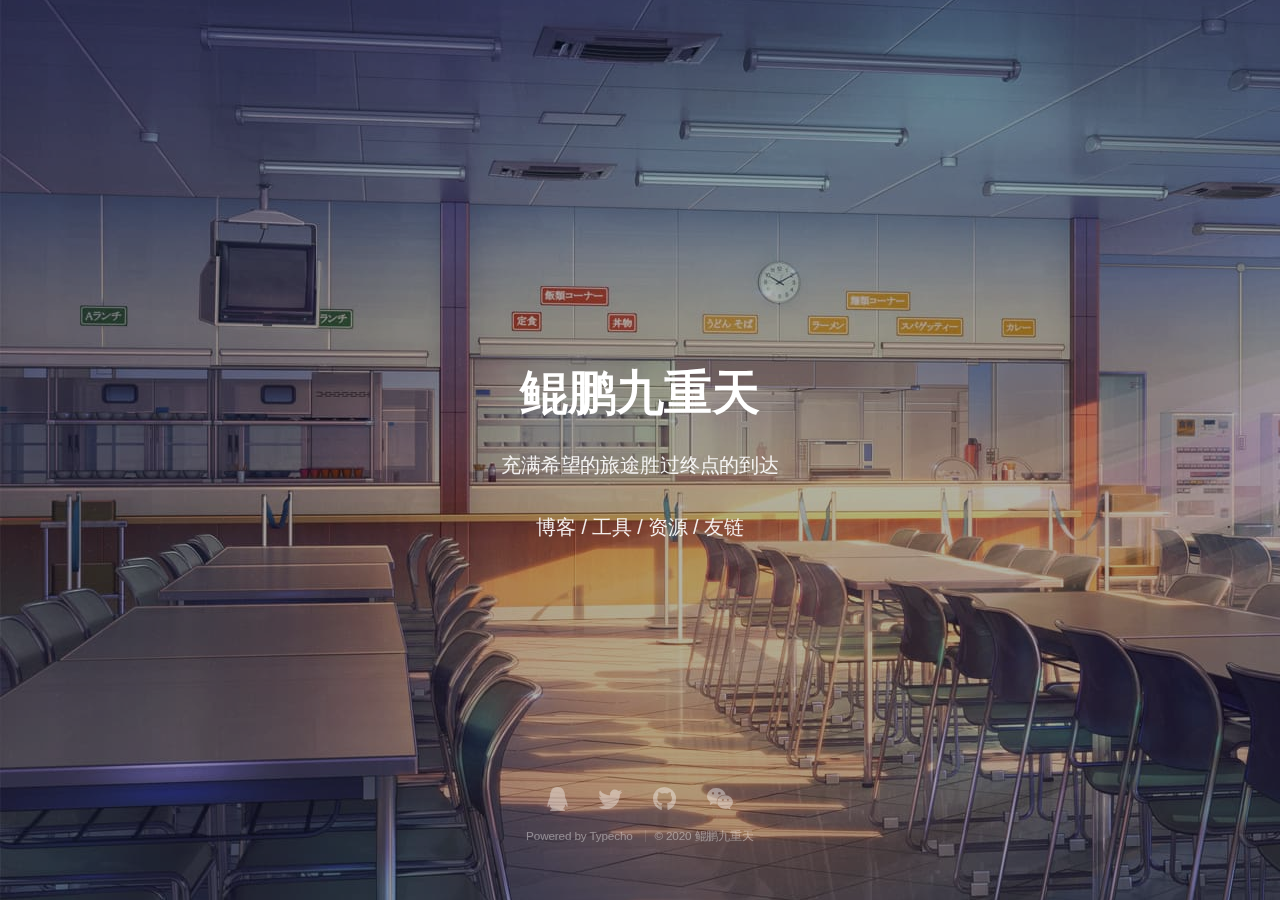
<file: 标准版index.html>
<!DOCTYPE HTML>
<!--
	Eventually by HTML5 UP
	html5up.net | @ajlkn
	Free for personal and commercial use under the CCA 3.0 license (html5up.net/license)
-->
<html>
	<head>
		<title>鲲鹏九重天</title>
		<meta charset="utf-8" />
		<meta name="viewport" content="width=device-width, initial-scale=1, user-scalable=no" />
		<link rel="stylesheet" href="assets/css/main.css" />
		<link rel="shortcut icon" href="images/favicon.ico">
		<link rel="apple-touch-icon" sizes="180x180" href="images/logo.png">
	</head>
	<body class="is-preload">

		<!-- Header -->
			<header id="header">
				<h1>鲲鹏九重天</h1>
				<p>充满希望的旅途胜过终点的到达</p>
				<p>
					<a href="http://08.000088.xyz:1000/" target="_blank">博客</a>&nbsp;/
					<a href="http://08.0000888.xyz:8000/" target="_blank">工具</a>&nbsp;/
					<a href="http://08.0000888.xyz:1000/youlian.html" target="_blank">资源</a>&nbsp;/
					<a href="http://08.0000888.xyz:1000/youlian.html" target="_blank">友链</a>
				</p>
			</header>

		

		<!-- Footer -->
			<footer id="footer">
				<ul class="icons" style="font-size: 1.5rem;">	
					<li><a href="https://www.0000888.xyz/" target="_blank"><i class="fab fa-qq fa-1g"></i></a></li>
					<li><a href="https://www.0000888.xyz/" target="_blank"><i class="fab fa-twitter fa-1g"></i></a></li>
					<li><a href="https://www.0000888.xyz/" target="_blank"><i class="fab fa-github fa-1g"></i></a></li>
					<li><a href="https://www.0000888.xyz/" target="_blank"><i class="fab fa-weixin fa-1g"></i></a></li>
				</ul>
				<ul class="copyright">
					<li><a href="https://www.0000888.xyz/" target="_blank">Powered by Typecho</a></li>
					<li><a href="https://www.0000888.xyz/" target="_blank">© 2020 鲲鹏九重天</a></li>
				</ul>
			</footer>

		<!-- Scripts -->
			<script src="assets/js/main.js"></script>

	</body>
</html>
</file>
<file: assets/css/main.css>
@import url(fontawesome-all.min.css);
/*@import url("https://fonts.googleapis.com/css?family=Roboto:400,700");*/
/*
	Eventually by HTML5 UP
	html5up.net | @ajlkn
	Free for personal and commercial use under the CCA 3.0 license (html5up.net/license)
*/
html, body, div, span, applet, object,
iframe, h1, h2, h3, h4, h5, h6, p, blockquote,
pre, a, abbr, acronym, address, big, cite,
code, del, dfn, em, img, ins, kbd, q, s, samp,
small, strike, strong, sub, sup, tt, var, b,
u, i, center, dl, dt, dd, ol, ul, li, fieldset,
form, label, legend, table, caption, tbody,
tfoot, thead, tr, th, td, article, aside,
canvas, details, embed, figure, figcaption,
footer, header, hgroup, menu, nav, output, ruby,
section, summary, time, mark, audio, video {
  margin: 0;
  padding: 0;
  border: 0;
  font-size: 100%;
  font: inherit;
  vertical-align: baseline; }

article, aside, details, figcaption, figure,
footer, header, hgroup, menu, nav, section {
  display: block; }

body {
  line-height: 1; }

ol, ul {
  list-style: none; }

blockquote, q {
  quotes: none; }
  blockquote:before, blockquote:after, q:before, q:after {
    content: '';
    content: none; }

table {
  border-collapse: collapse;
  border-spacing: 0; }

body {
  -webkit-text-size-adjust: none; }

mark {
  background-color: transparent;
  color: inherit; }

input::-moz-focus-inner {
  border: 0;
  padding: 0; }

input, select, textarea {
  -moz-appearance: none;
  -webkit-appearance: none;
  -ms-appearance: none;
  appearance: none; }

/* Basic */
@-ms-viewport {
  width: device-width; }

body {
  -ms-overflow-style: scrollbar; }

/*@media screen and (max-width: 480px) {
  html, body {
    min-width: 320px; } }*/

html {
  box-sizing: border-box; }

*, *:before, *:after {
  box-sizing: inherit; }

html, body {
  height: 100%;
  overflow-x: hidden;
  width: 100%;}
  @media screen and (max-height: 736px) {
    html, body {
      height: auto;
      min-height: 100%; } }

body {
  display: -moz-flex;
  display: -webkit-flex;
  display: -ms-flex;
  display: flex;
  -moz-flex-direction: column;
  -webkit-flex-direction: column;
  -ms-flex-direction: column;
  flex-direction: column;
  -moz-justify-content: center;
  -webkit-justify-content: center;
  -ms-justify-content: center;
  justify-content: center;
  background-color: #000;
  padding: 6em 4em 4em 4em; }
  body.is-preload *, body.is-preload *:before, body.is-preload *:after {
    -moz-animation: none !important;
    -webkit-animation: none !important;
    -ms-animation: none !important;
    animation: none !important;
    -moz-transition: none !important;
    -webkit-transition: none !important;
    -ms-transition: none !important;
    transition: none !important; }
  body > * {
    position: relative;
    z-index: 2; }
  @media screen and (max-width: 1680px) {
    body {
      padding: 6em 3.5em 3.5em 3.5em; } }
  @media screen and (max-width: 736px) {
    body {
      padding: 5em 2em 2em 2em; } }
  @media screen and (max-width: 360px) {
    body {
      padding: 5em 1.25em 1.25em 1.25em; } }

/* BG */
#bg {
  -moz-transition: opacity 2s ease-in-out;
  -webkit-transition: opacity 2s ease-in-out;
  -ms-transition: opacity 2s ease-in-out;
  transition: opacity 0s ease-in-out;
  height: 100%;
  left: 0;
  opacity: 0.7;
  position: fixed;
  top: 0;
  width: 100%;
  z-index: 1; }
  #bg div {
    -moz-transition: opacity 3s ease;
    -webkit-transition: opacity 3s ease;
    -ms-transition: opacity 3s ease;
    transition: opacity 3s ease;
    background-size: cover;
    height: 100%;
    left: 0;
    opacity: 0.2;
    position: absolute;
    top: 0;
    visibility: hidden;
    width: 150%; }
    #bg div.visible {
      -moz-animation: bg 45s linear infinite;
      -webkit-animation: bg 45s linear infinite;
      -ms-animation: bg 45s linear infinite;
      animation: bg 45s linear infinite;
      opacity: 1;
      visibility: visible;
      z-index: 1; }
      #bg div.visible.top {
        z-index: 2; }
      @media screen and (max-width: 1280px) {
        #bg div.visible {
          -moz-animation: bg 29.25s linear infinite;
          -webkit-animation: bg 29.25s linear infinite;
          -ms-animation: bg 29.25s linear infinite;
          animation: bg 29.25s linear infinite; } }
      @media screen and (max-width: 736px) {
        #bg div.visible {
          -moz-animation: bg 18s linear infinite;
          -webkit-animation: bg 18s linear infinite;
          -ms-animation: bg 18s linear infinite;
          animation: bg 18s linear infinite; } }
    #bg div:only-child {
      -moz-animation-direction: alternate !important;
      -webkit-animation-direction: alternate !important;
      -ms-animation-direction: alternate !important;
      animation-direction: alternate !important; }
  body.is-preload #bg {
    opacity: 0; }

@-moz-keyframes bg {
  0% {
    -moz-transform: translateX(0);
    -webkit-transform: translateX(0);
    -ms-transform: translateX(0);
    transform: translateX(0); }
  100% {
    -moz-transform: translateX(-25%);
    -webkit-transform: translateX(-25%);
    -ms-transform: translateX(-25%);
    transform: translateX(-25%); } }

@-webkit-keyframes bg {
  0% {
    -moz-transform: translateX(0);
    -webkit-transform: translateX(0);
    -ms-transform: translateX(0);
    transform: translateX(0); }
  100% {
    -moz-transform: translateX(-25%);
    -webkit-transform: translateX(-25%);
    -ms-transform: translateX(-25%);
    transform: translateX(-25%); } }

@-ms-keyframes bg {
  0% {
    -moz-transform: translateX(0);
    -webkit-transform: translateX(0);
    -ms-transform: translateX(0);
    transform: translateX(0); }
  100% {
    -moz-transform: translateX(-25%);
    -webkit-transform: translateX(-25%);
    -ms-transform: translateX(-25%);
    transform: translateX(-25%); } }

@keyframes bg {
  0% {
    -moz-transform: translateX(0);
    -webkit-transform: translateX(0);
    -ms-transform: translateX(0);
    transform: translateX(0); }
  100% {
    -moz-transform: translateX(-25%);
    -webkit-transform: translateX(-25%);
    -ms-transform: translateX(-25%);
    transform: translateX(-25%); } }

/* Type */
body, input, select, textarea {
  color: rgba(255, 255, 255, 0.75);
  font-family: "Roboto", sans-serif;
  font-size: 16pt;
  font-weight: 400;
  letter-spacing: -0.01em;
  line-height: 1.65em; }
  @media screen and (max-width: 1680px) {
    body, input, select, textarea {
      font-size: 12pt; } }
  @media screen and (max-width: 1280px) {
    body, input, select, textarea {
      font-size: 11pt; } }
  @media screen and (max-width: 980px) {
    body, input, select, textarea {
      font-size: 12pt; } }
  @media screen and (max-width: 736px) {
    body, input, select, textarea {
      font-size: 12pt; } }
  @media screen and (max-width: 480px) {
    body, input, select, textarea {
      font-size: 12pt; } }

a {
  -moz-transition: border-bottom-color 0.2s ease, color 0.2s ease;
  -webkit-transition: border-bottom-color 0.2s ease, color 0.2s ease;
  -ms-transition: border-bottom-color 0.2s ease, color 0.2s ease;
  transition: border-bottom-color 0.2s ease, color 0.2s ease;
  /*border-bottom: dotted 1px rgba(255, 255, 255, 0.25);*/
  color: #1cb495;
  text-decoration: none; }
  a:hover {
    border-bottom-color: transparent;
    color: #1cb495 !important;
    text-decoration: none; }

strong, b {
  color: #fff;
  font-weight: 700; }

em, i {
  font-style: italic; }

p {
  margin: 0 0 2em 0; }

h1, h2, h3, h4, h5, h6 {
  color: #fff;
  font-weight: 700;
  line-height: 1em;
  margin: 0 0 1em 0; }
  h1 a, h2 a, h3 a, h4 a, h5 a, h6 a {
    color: inherit;
    text-decoration: none; }

h1 {
  font-size: 2.5em;
  line-height: 1.25em;
  text-align: center;}

h2 {
  font-size: 1.75em;
  line-height: 1.5em; }

h3 {
  font-size: 1.35em;
  line-height: 1.5em; }

h4 {
  font-size: 1.1em;
  line-height: 1.5em; }

h5 {
  font-size: 0.9em;
  line-height: 1.5em; }

h6 {
  font-size: 0.7em;
  line-height: 1.5em; }

sub {
  font-size: 0.8em;
  position: relative;
  top: 0.5em; }

sup {
  font-size: 0.8em;
  position: relative;
  top: -0.5em; }

blockquote {
  border-left: solid 8px rgba(255, 255, 255, 0.35);
  font-style: italic;
  margin: 0 0 2em 0;
  padding: 0.5em 0 0.5em 2em; }

code {
  background: rgba(255, 255, 255, 0.125);
  border-radius: 6px;
  border: solid 2px rgba(255, 255, 255, 0.35);
  font-family: "Courier New", monospace;
  font-size: 0.9em;
  margin: 0 0.25em;
  padding: 0.25em 0.65em; }

pre {
  -webkit-overflow-scrolling: touch;
  font-family: "Courier New", monospace;
  font-size: 0.9em;
  margin: 0 0 2em 0; }
  pre code {
    display: block;
    line-height: 1.75em;
    padding: 1em 1.5em;
    overflow-x: auto; }

hr {
  border: 0;
  border-bottom: solid 2px rgba(255, 255, 255, 0.35);
  margin: 2em 0; }
  hr.major {
    margin: 3em 0; }

/* Section/Article */
section.special, article.special {
  text-align: center; }

header p {
  color: rgba(255, 255, 255, 0.9);
  position: relative;
  margin: 0 0 1.5em 0;
  text-align: center;}

header h2 + p {
  font-size: 1.25em;
  margin-top: -1em;
  line-height: 1.5em; }

header h3 + p {
  font-size: 1.1em;
  margin-top: -0.8em;
  line-height: 1.5em; }

header h4 + p,
header h5 + p,
header h6 + p {
  font-size: 0.9em;
  margin-top: -0.6em;
  line-height: 1.5em; }

@media screen and (max-width: 980px) {
  header br {
    display: none; } }

@media screen and (max-width: 736px) {
  header br {
    display: inline; } }

@media screen and (max-width: 480px) {
  header br {
    display: none; } }

/* Icon */
.icon {
  text-decoration: none;
  border-bottom: none;
  position: relative; }
  .icon:before {
    -moz-osx-font-smoothing: grayscale;
    -webkit-font-smoothing: antialiased;
    display: inline-block;
    font-style: normal;
    font-variant: normal;
    text-rendering: auto;
    line-height: 1;
    text-transform: none !important;
    font-family: 'Font Awesome 5 Free';
    font-weight: 400; }
  .icon > .label {
    display: none; }
  .icon:before {
    line-height: inherit; }
  .icon.solid:before {
    font-weight: 900; }
  .icon.brands:before {
    font-family: 'Font Awesome 5 Brands'; }

/* List */
ol {
  list-style: decimal;
  margin: 0 0 2em 0;
  padding-left: 1.25em; }
  ol li {
    padding-left: 0.25em; }

ul {
  list-style: disc;
  margin: 0 0 2em 0;
  padding-left: 1em; }
  ul li {
    padding-left: 0.5em; }

/* Icons */
ul.icons {
  cursor: default;
  list-style: none;
  padding-left: 0; }
  ul.icons li {
    display: inline-block;
    padding: 0 1em 0 0; }
    ul.icons li:last-child {
      padding-right: 0; }
    ul.icons li .icon:before {
      font-size: 1.25em; }
    ul.icons li a {
      color: inherit; }

/* Form */
form {
  margin: 0 0 2em 0; }
  form .message {
    text-decoration: none;
    -moz-transition: opacity 0.2s ease-in-out, -moz-transform 0.2s ease-in-out;
    -webkit-transition: opacity 0.2s ease-in-out, -webkit-transform 0.2s ease-in-out;
    -ms-transition: opacity 0.2s ease-in-out, -ms-transform 0.2s ease-in-out;
    transition: opacity 0.2s ease-in-out, transform 0.2s ease-in-out;
    -moz-transform: scale(1.05);
    -webkit-transform: scale(1.05);
    -ms-transform: scale(1.05);
    transform: scale(1.05);
    height: 2.75em;
    line-height: 2.75em;
    opacity: 0; }
    form .message:before {
      -moz-osx-font-smoothing: grayscale;
      -webkit-font-smoothing: antialiased;
      display: inline-block;
      font-style: normal;
      font-variant: normal;
      text-rendering: auto;
      line-height: 1;
      text-transform: none !important;
      font-family: 'Font Awesome 5 Free';
      font-weight: 900; }
    form .message:before {
      margin-right: 0.5em; }
    form .message.visible {
      -moz-transform: scale(1);
      -webkit-transform: scale(1);
      -ms-transform: scale(1);
      transform: scale(1);
      opacity: 1; }
    form .message.success {
      color: #1cb495; }
      form .message.success:before {
        content: '\f00c'; }
    form .message.failure {
      color: #ff2361; }
      form .message.failure:before {
        content: '\f119'; }

label {
  color: #fff;
  display: block;
  font-size: 0.9em;
  font-weight: 700;
  margin: 0 0 1em 0; }

@-moz-keyframes focus {
  0% {
    -moz-transform: scale(1);
    -webkit-transform: scale(1);
    -ms-transform: scale(1);
    transform: scale(1); }
  50% {
    -moz-transform: scale(1.025);
    -webkit-transform: scale(1.025);
    -ms-transform: scale(1.025);
    transform: scale(1.025); }
  100% {
    -moz-transform: scale(1);
    -webkit-transform: scale(1);
    -ms-transform: scale(1);
    transform: scale(1); } }

@-webkit-keyframes focus {
  0% {
    -moz-transform: scale(1);
    -webkit-transform: scale(1);
    -ms-transform: scale(1);
    transform: scale(1); }
  50% {
    -moz-transform: scale(1.025);
    -webkit-transform: scale(1.025);
    -ms-transform: scale(1.025);
    transform: scale(1.025); }
  100% {
    -moz-transform: scale(1);
    -webkit-transform: scale(1);
    -ms-transform: scale(1);
    transform: scale(1); } }

@-ms-keyframes focus {
  0% {
    -moz-transform: scale(1);
    -webkit-transform: scale(1);
    -ms-transform: scale(1);
    transform: scale(1); }
  50% {
    -moz-transform: scale(1.025);
    -webkit-transform: scale(1.025);
    -ms-transform: scale(1.025);
    transform: scale(1.025); }
  100% {
    -moz-transform: scale(1);
    -webkit-transform: scale(1);
    -ms-transform: scale(1);
    transform: scale(1); } }

@keyframes focus {
  0% {
    -moz-transform: scale(1);
    -webkit-transform: scale(1);
    -ms-transform: scale(1);
    transform: scale(1); }
  50% {
    -moz-transform: scale(1.025);
    -webkit-transform: scale(1.025);
    -ms-transform: scale(1.025);
    transform: scale(1.025); }
  100% {
    -moz-transform: scale(1);
    -webkit-transform: scale(1);
    -ms-transform: scale(1);
    transform: scale(1); } }

input[type="text"],
input[type="password"],
input[type="email"],
select,
textarea {
  -moz-appearance: none;
  -webkit-appearance: none;
  -ms-appearance: none;
  appearance: none;
  -moz-transform: scale(1);
  -webkit-transform: scale(1);
  -ms-transform: scale(1);
  transform: scale(1);
  -moz-transition: border-color 0.2s ease, background-color 0.2s ease;
  -webkit-transition: border-color 0.2s ease, background-color 0.2s ease;
  -ms-transition: border-color 0.2s ease, background-color 0.2s ease;
  transition: border-color 0.2s ease, background-color 0.2s ease;
  background-color: transparent;
  border-radius: 6px;
  border: none;
  border: solid 2px rgba(255, 255, 255, 0.35);
  color: inherit;
  display: block;
  outline: 0;
  padding: 0 1em;
  text-decoration: none;
  width: 100%; }
  input[type="text"]:invalid,
  input[type="password"]:invalid,
  input[type="email"]:invalid,
  select:invalid,
  textarea:invalid {
    box-shadow: none; }
  input[type="text"]:focus,
  input[type="password"]:focus,
  input[type="email"]:focus,
  select:focus,
  textarea:focus {
    -moz-animation: focus 0.1s;
    -webkit-animation: focus 0.1s;
    -ms-animation: focus 0.1s;
    animation: focus 0.1s;
    background-color: rgba(255, 255, 255, 0.125);
    border-color: #1cb495; }

select {
  background-image: url("data:image/svg+xml;charset=utf8,%3Csvg xmlns='http://www.w3.org/2000/svg' width='40' height='40' preserveAspectRatio='none' viewBox='0 0 40 40'%3E%3Cpath d='M9.4,12.3l10.4,10.4l10.4-10.4c0.2-0.2,0.5-0.4,0.9-0.4c0.3,0,0.6,0.1,0.9,0.4l3.3,3.3c0.2,0.2,0.4,0.5,0.4,0.9 c0,0.4-0.1,0.6-0.4,0.9L20.7,31.9c-0.2,0.2-0.5,0.4-0.9,0.4c-0.3,0-0.6-0.1-0.9-0.4L4.3,17.3c-0.2-0.2-0.4-0.5-0.4-0.9 c0-0.4,0.1-0.6,0.4-0.9l3.3-3.3c0.2-0.2,0.5-0.4,0.9-0.4S9.1,12.1,9.4,12.3z' fill='rgba(255, 255, 255, 0.35)' /%3E%3C/svg%3E");
  background-size: 1.25rem;
  background-repeat: no-repeat;
  background-position: calc(100% - 1rem) center;
  height: 2.75em;
  padding-right: 2.75em;
  text-overflow: ellipsis; }
  select option {
    color: #fff;
    background: #000; }
  select:focus::-ms-value {
    background-color: transparent; }
  select::-ms-expand {
    display: none; }

input[type="text"],
input[type="password"],
input[type="email"],
select {
  height: 2.75em; }

textarea {
  padding: 0.75em 1em; }

input[type="checkbox"],
input[type="radio"] {
  -moz-appearance: none;
  -webkit-appearance: none;
  -ms-appearance: none;
  appearance: none;
  display: block;
  float: left;
  margin-right: -2em;
  opacity: 0;
  width: 1em;
  z-index: -1; }
  input[type="checkbox"] + label,
  input[type="radio"] + label {
    text-decoration: none;
    color: rgba(255, 255, 255, 0.75);
    cursor: pointer;
    display: inline-block;
    font-size: 1em;
    font-weight: 400;
    padding-left: 2.4em;
    padding-right: 0.75em;
    position: relative; }
    input[type="checkbox"] + label:before,
    input[type="radio"] + label:before {
      -moz-osx-font-smoothing: grayscale;
      -webkit-font-smoothing: antialiased;
      display: inline-block;
      font-style: normal;
      font-variant: normal;
      text-rendering: auto;
      line-height: 1;
      text-transform: none !important;
      font-family: 'Font Awesome 5 Free';
      font-weight: 900; }
    input[type="checkbox"] + label:before,
    input[type="radio"] + label:before {
      background: rgba(255, 255, 255, 0.125);
      border-radius: 6px;
      border: solid 2px rgba(255, 255, 255, 0.35);
      content: '';
      display: inline-block;
      font-size: 0.8em;
      height: 1.65em;
      left: 0;
      line-height: 1.65em;
      position: absolute;
      text-align: center;
      top: 0;
      width: 1.65em; }
  input[type="checkbox"]:checked + label:before,
  input[type="radio"]:checked + label:before {
    background: #1cb495;
    border-color: #1cb495;
    color: #ffffff;
    content: '\f00c'; }
  input[type="checkbox"]:focus + label:before,
  input[type="radio"]:focus + label:before {
    border-color: #1cb495;
    box-shadow: 0 0 0 2px #1cb495; }

input[type="checkbox"] + label:before {
  border-radius: 6px; }

input[type="radio"] + label:before {
  border-radius: 100%; }

::-webkit-input-placeholder {
  color: rgba(255, 255, 255, 0.5) !important;
  opacity: 1.0; }

:-moz-placeholder {
  color: rgba(255, 255, 255, 0.5) !important;
  opacity: 1.0; }

::-moz-placeholder {
  color: rgba(255, 255, 255, 0.5) !important;
  opacity: 1.0; }

:-ms-input-placeholder {
  color: rgba(255, 255, 255, 0.5) !important;
  opacity: 1.0; }

.formerize-placeholder {
  color: rgba(255, 255, 255, 0.5) !important;
  opacity: 1.0; }

/* Button */
input[type="submit"],
input[type="reset"],
input[type="button"],
button,
.button {
  -moz-appearance: none;
  -webkit-appearance: none;
  -ms-appearance: none;
  appearance: none;
  -moz-transition: background-color 0.2s ease-in-out, color 0.2s ease-in-out, opacity 0.2s ease-in-out;
  -webkit-transition: background-color 0.2s ease-in-out, color 0.2s ease-in-out, opacity 0.2s ease-in-out;
  -ms-transition: background-color 0.2s ease-in-out, color 0.2s ease-in-out, opacity 0.2s ease-in-out;
  transition: background-color 0.2s ease-in-out, color 0.2s ease-in-out, opacity 0.2s ease-in-out;
  background-color: #1cb495;
  border-radius: 6px;
  border: 0;
  color: #ffffff !important;
  cursor: pointer;
  display: inline-block;
  font-weight: 700;
  height: 2.75em;
  line-height: 2.75em;
  padding: 0 1.125em;
  text-align: center;
  text-decoration: none;
  white-space: nowrap; }
  input[type="submit"]:hover,
  input[type="reset"]:hover,
  input[type="button"]:hover,
  button:hover,
  .button:hover {
    background-color: #1fcaa7; }
  input[type="submit"]:active,
  input[type="reset"]:active,
  input[type="button"]:active,
  button:active,
  .button:active {
    background-color: #199e83; }
  input[type="submit"].disabled, input[type="submit"]:disabled,
  input[type="reset"].disabled,
  input[type="reset"]:disabled,
  input[type="button"].disabled,
  input[type="button"]:disabled,
  button.disabled,
  button:disabled,
  .button.disabled,
  .button:disabled {
    opacity: 0.5; }
  @media screen and (max-width: 480px) {
    input[type="submit"],
    input[type="reset"],
    input[type="button"],
    button,
    .button {
      padding: 0; } }

/* Header */
#header h1 {
  font-size: 3.25em;
  margin: 0 0 0.55em 0; }

#header p {
  font-size: 1.35em;
  line-height: 1.65em; }

#header a {
  color: inherit; }

@media screen and (max-width: 736px) {
  #header h1 {
    font-size: 2em; }
  #header p {
    font-size: 1em; } }

@media screen and (max-width: 480px) {
  #header {
    margin: 0 0 1em 0; } }

/* Signup Form */
#signup-form {
  display: -moz-flex;
  display: -webkit-flex;
  display: -ms-flex;
  display: flex;
  position: relative; }
  #signup-form input[type="text"],
  #signup-form input[type="password"],
  #signup-form input[type="email"] {
    width: 18em; }
  #signup-form > * {
    margin: 0 0 0 1em; }
  #signup-form > :first-child {
    margin: 0 0 0 0; }
  @media screen and (max-width: 480px) {
    #signup-form {
      -moz-flex-direction: column;
      -webkit-flex-direction: column;
      -ms-flex-direction: column;
      flex-direction: column; }
      #signup-form input[type="type"],
      #signup-form input[type="password"],
      #signup-form input[type="email"] {
        width: 100%; }
      #signup-form > * {
        margin: 1.25em 0 0 0; }
      #signup-form .message {
        bottom: -1.5em;
        font-size: 0.9em;
        height: 1em;
        left: 0;
        line-height: inherit;
        margin-top: 0;
        position: absolute; } }

/* Footer */
#footer {
  -moz-transition: opacity 0.5s ease-in-out;
  -webkit-transition: opacity 0.5s ease-in-out;
  -ms-transition: opacity 0.5s ease-in-out;
  transition: opacity 0.5s ease-in-out;
  bottom: 4em;
  color: rgba(255, 255, 255, 0.8);
  left: 4em;
  right: 4em;
  text-align: center;
  opacity: 0.5;
  position: absolute; }
  #footer .icons {
    margin: 0 0 0.5em 0; }
  #footer .copyright {
    font-size: 0.8em;
    list-style: none;
    padding: 0; }
    #footer .copyright li {
      border-left: solid 1px rgba(255, 255, 255, 0.25);
      display: inline-block;
      line-height: 1em;
      margin: 0 0 0 0.75em;
      padding: 0 0 0 0.75em; }
      #footer .copyright li:first-child {
        border-left: 0;
        margin-left: 0;
        padding-left: 0; }
    #footer .copyright a {
      color: inherit; }
  #footer:hover {
    opacity: 1; }
  #footer > :last-child {
    margin-bottom: 0; }
  @media screen and (max-width: 1680px) {
    #footer {
      bottom: 3.5em;
      left: 3.5em;
      right: 3.5em;
      text-align: center;} }
  @media screen and (max-width: 736px) {
    #footer {
      bottom: 2em;
      left: 2em;
      right: 2em;
      text-align: center;} }
  @media screen and (max-width: 360px) {
    #footer {
      bottom: 1.25em;
      left: 1.25em;
      right: 1.25em;
      text-align: center;} }
</file>
